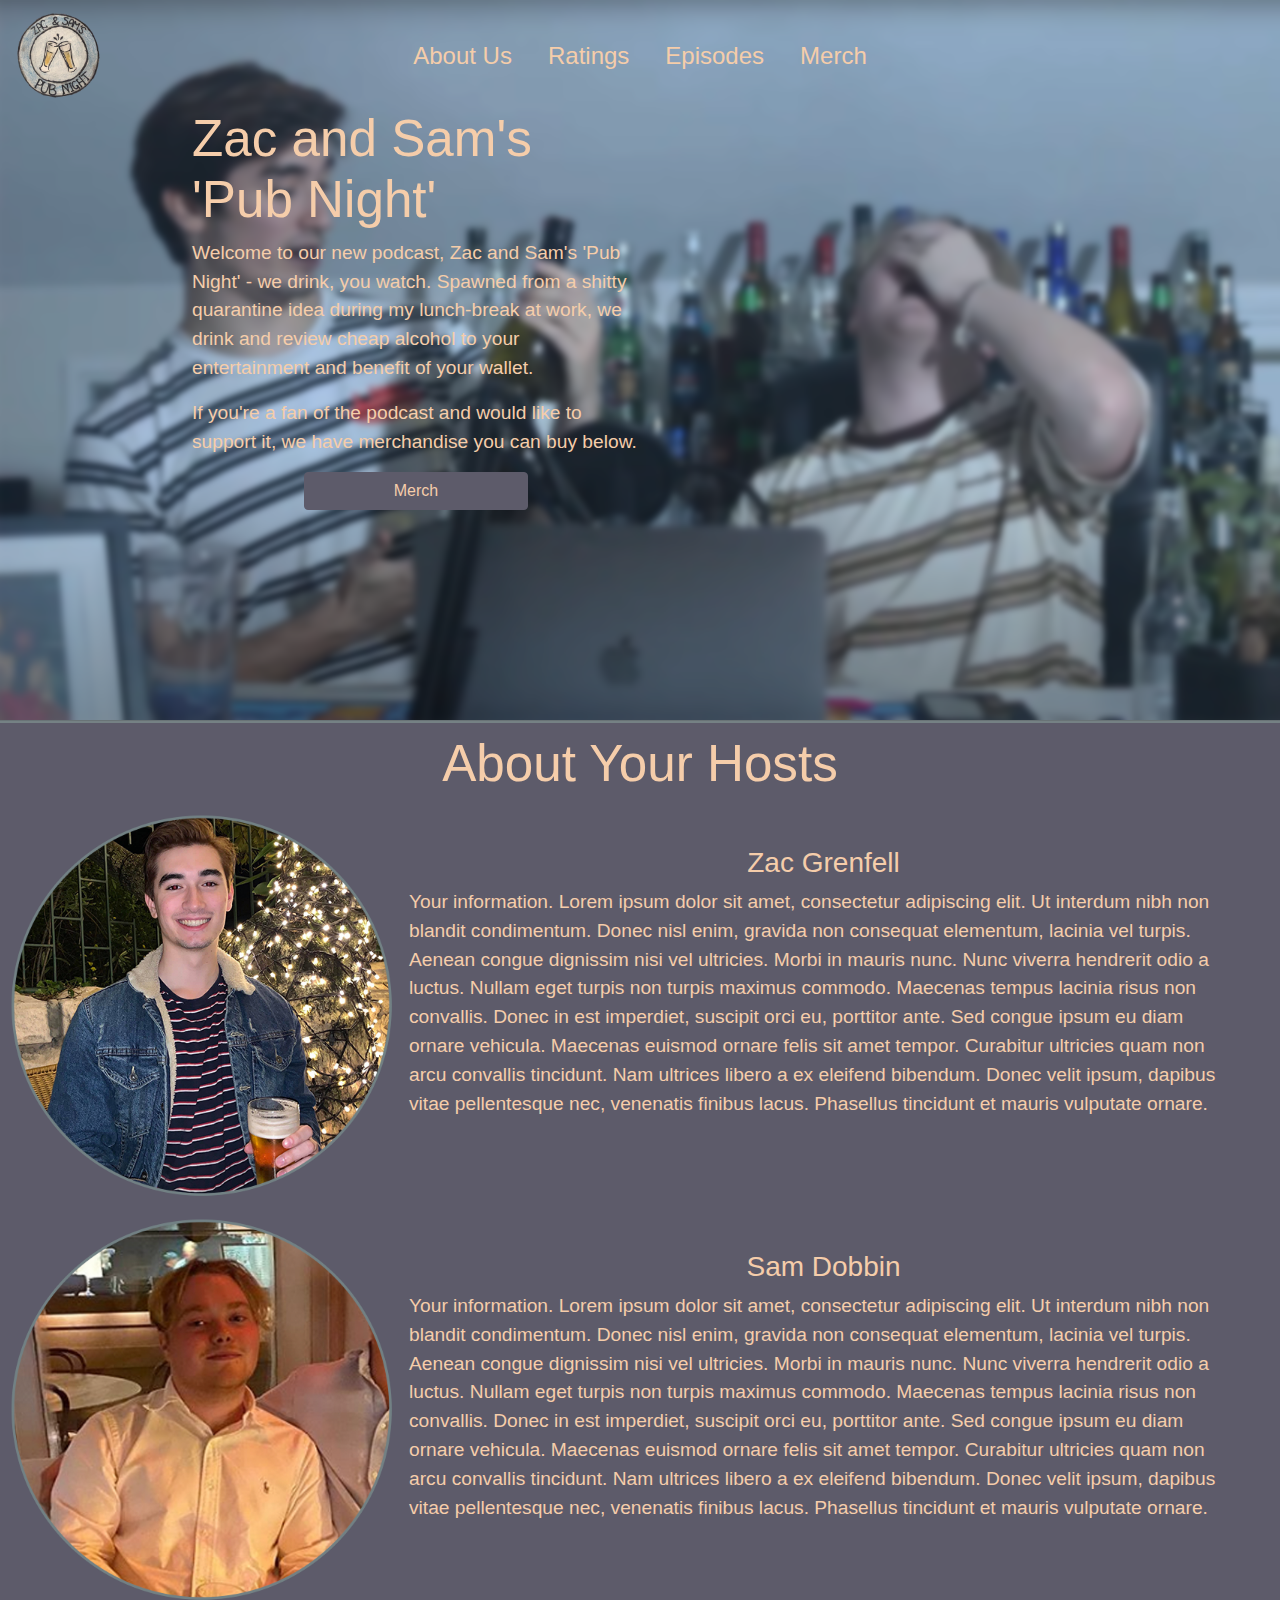
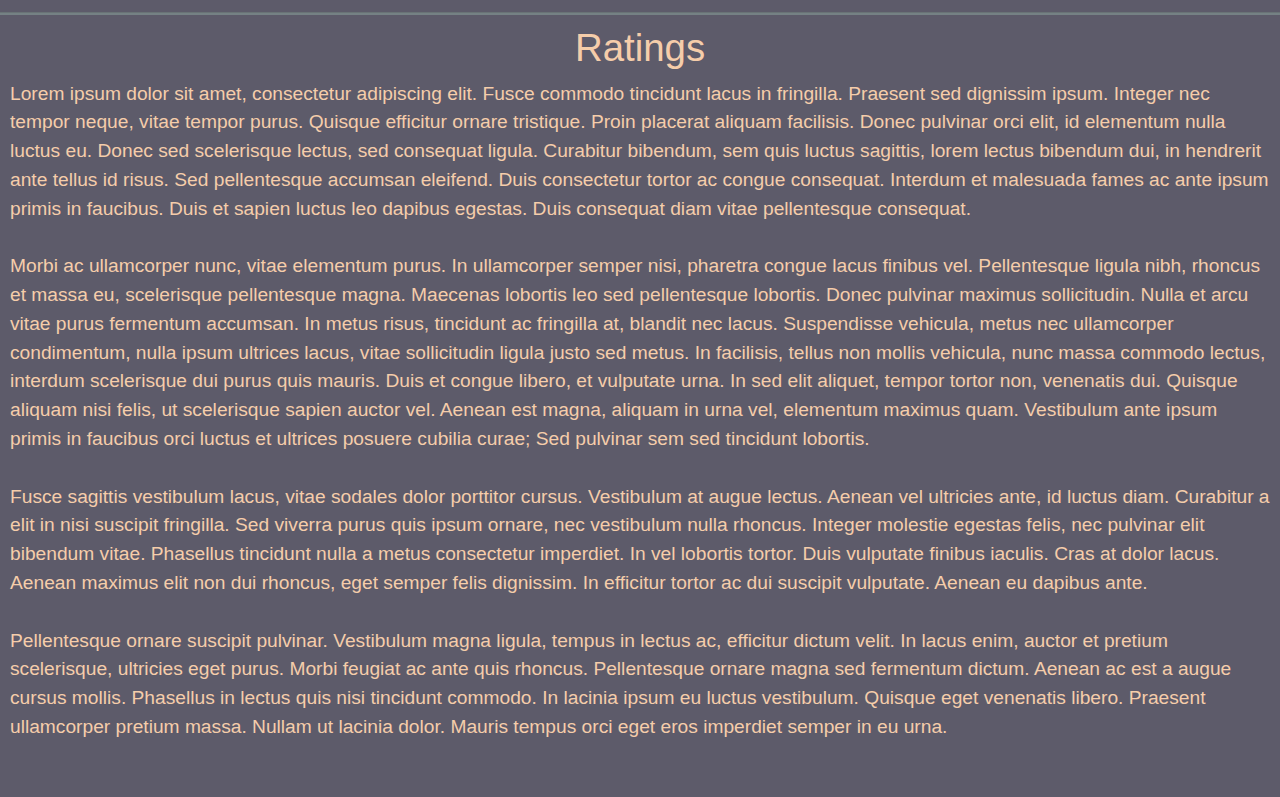
<file: index.html>
<!DOCTYPE html>
<html lang="en">
<head>
    <meta charset="UTF-8">
    <meta name="viewport" content="width=device-width, initial-scale=1.0">
    <link rel="icon" href="images/favicon-16x16.png">
    <link rel="stylesheet" href="https://maxcdn.bootstrapcdn.com/bootstrap/4.5.0/css/bootstrap.min.css">
    <script src="https://ajax.googleapis.com/ajax/libs/jquery/3.5.1/jquery.min.js"></script>
    <script src="https://cdnjs.cloudflare.com/ajax/libs/popper.js/1.16.0/umd/popper.min.js"></script>
    <script src="https://maxcdn.bootstrapcdn.com/bootstrap/4.5.0/js/bootstrap.min.js"></script>
    <link rel="stylesheet" href="./css/index.css">
    <title>Pub Night</title>
</head>
<body>
  
    <div class="main">

        <nav class="navbar navbar-expand-sm bg-transparent navbar-dark">
            <!-- Brand/logo -->
            <a class="navbar-brand" href="./index.html">
              <img src="./images/Pub-night-logo.png" alt="logo" style="width: 85px;">
            </a>
    
            <!-- Toggler/collapsibe Button -->
            <button class="navbar-toggler" type="button" data-toggle="collapse" data-target="#collapsibleNavbar">
                <span class="navbar-toggler-icon"></span>
            </button>
            
            <!-- Links -->
            <div class="centre collapse navbar-collapse" id="collapsibleNavbar">
                <ul class="navbar-nav">
                    <li class="nav-item">
                      <a class="nav-link" id="aboutUsLink">About Us</a>
                    </li>
                    <li class="nav-item">
                      <a class="nav-link" id="ratingsLink">Ratings</a>
                    </li>
                    <li class="nav-item">
                      <a class="nav-link" href="./episodes.html">Episodes</a>
                    </li>
                    <li class="nav-item">
                      <a class="nav-link" href="#">Merch</a>
                    </li>
                  </ul>
            </div>
        </nav>

        <div id="bg-frame">
          <img src="./images/background-image3.png" id="bg-image">
        </div>

        <div id="main-info">
            <h1>Zac and Sam's 'Pub Night'</h1>

            <p>
              Welcome to our new podcast, Zac and Sam's 'Pub Night' - we drink, you watch. Spawned from a shitty quarantine idea during my lunch-break at work, we drink and review cheap alcohol to your entertainment and benefit of your wallet.
            </p>

            <p>If you're a fan of the podcast and would like to support it, we have merchandise you can buy below.</p>
            <button type="button" class="btn btn-primary">Merch</button>
        </div>

    </div>

    <div style="position: absolute; width: 100vw;">

        <div class="about-us" id="about-us">

            <!-- <hr>

            <div class="info">

                  <h1>Zac and Sam's 'Pub Night'</h1>

                  <p style="text-align: center;">
                    Welcome to our new podcast, Zac and Sam's 'Pub Night' - we drink, you watch. Spawned from a shitty quarantine idea during my lunch-break at work, we drink and review cheap alcohol to your entertainment and benefit of your wallet.
                  </p>

            </div> -->

            <hr>
            
            <div class="info">

                <h1>About Your Hosts</h1>
    
                <div>
                    <div class="profile">
                      <img class="profile-pic" src="./images/zac-photo-border.png">
                      <div class="profile-desc">
                        <h3>Zac Grenfell</h3>
                        <p>Your information. Lorem ipsum dolor sit amet, consectetur adipiscing elit. Ut interdum nibh non blandit condimentum. Donec nisl enim, gravida non consequat elementum, lacinia vel turpis. Aenean congue dignissim nisi vel ultricies. Morbi in mauris nunc. Nunc viverra hendrerit odio a luctus. Nullam eget turpis non turpis maximus commodo. Maecenas tempus lacinia risus non convallis. Donec in est imperdiet, suscipit orci eu, porttitor ante. Sed congue ipsum eu diam ornare vehicula. Maecenas euismod ornare felis sit amet tempor. Curabitur ultricies quam non arcu convallis tincidunt. Nam ultrices libero a ex eleifend bibendum. Donec velit ipsum, dapibus vitae pellentesque nec, venenatis finibus lacus. Phasellus tincidunt et mauris vulputate ornare.</p>
                      </div>
                    </div>

                    <div class="profile">
                      <img class="profile-pic" src="./images/sam-photo-border.png">
                      <div class="profile-desc">
                        <h3>Sam Dobbin</h3>
                        <p>Your information. Lorem ipsum dolor sit amet, consectetur adipiscing elit. Ut interdum nibh non blandit condimentum. Donec nisl enim, gravida non consequat elementum, lacinia vel turpis. Aenean congue dignissim nisi vel ultricies. Morbi in mauris nunc. Nunc viverra hendrerit odio a luctus. Nullam eget turpis non turpis maximus commodo. Maecenas tempus lacinia risus non convallis. Donec in est imperdiet, suscipit orci eu, porttitor ante. Sed congue ipsum eu diam ornare vehicula. Maecenas euismod ornare felis sit amet tempor. Curabitur ultricies quam non arcu convallis tincidunt. Nam ultrices libero a ex eleifend bibendum. Donec velit ipsum, dapibus vitae pellentesque nec, venenatis finibus lacus. Phasellus tincidunt et mauris vulputate ornare.</p>
                      </div>
                    </div>
                </div>

            </div>

            <hr>

            <div class="info" id="ratings">
                <h2>Ratings</h2>

                <p>
                  Lorem ipsum dolor sit amet, consectetur adipiscing elit. Fusce commodo tincidunt lacus in fringilla. Praesent sed dignissim ipsum. Integer nec tempor neque, vitae tempor purus. Quisque efficitur ornare tristique. Proin placerat aliquam facilisis. Donec pulvinar orci elit, id elementum nulla luctus eu. Donec sed scelerisque lectus, sed consequat ligula. Curabitur bibendum, sem quis luctus sagittis, lorem lectus bibendum dui, in hendrerit ante tellus id risus. Sed pellentesque accumsan eleifend. Duis consectetur tortor ac congue consequat. Interdum et malesuada fames ac ante ipsum primis in faucibus. Duis et sapien luctus leo dapibus egestas. Duis consequat diam vitae pellentesque consequat.<br><br>

Morbi ac ullamcorper nunc, vitae elementum purus. In ullamcorper semper nisi, pharetra congue lacus finibus vel. Pellentesque ligula nibh, rhoncus et massa eu, scelerisque pellentesque magna. Maecenas lobortis leo sed pellentesque lobortis. Donec pulvinar maximus sollicitudin. Nulla et arcu vitae purus fermentum accumsan. In metus risus, tincidunt ac fringilla at, blandit nec lacus. Suspendisse vehicula, metus nec ullamcorper condimentum, nulla ipsum ultrices lacus, vitae sollicitudin ligula justo sed metus. In facilisis, tellus non mollis vehicula, nunc massa commodo lectus, interdum scelerisque dui purus quis mauris. Duis et congue libero, et vulputate urna. In sed elit aliquet, tempor tortor non, venenatis dui. Quisque aliquam nisi felis, ut scelerisque sapien auctor vel. Aenean est magna, aliquam in urna vel, elementum maximus quam. Vestibulum ante ipsum primis in faucibus orci luctus et ultrices posuere cubilia curae; Sed pulvinar sem sed tincidunt lobortis. <br><br>

Fusce sagittis vestibulum lacus, vitae sodales dolor porttitor cursus. Vestibulum at augue lectus. Aenean vel ultricies ante, id luctus diam. Curabitur a elit in nisi suscipit fringilla. Sed viverra purus quis ipsum ornare, nec vestibulum nulla rhoncus. Integer molestie egestas felis, nec pulvinar elit bibendum vitae. Phasellus tincidunt nulla a metus consectetur imperdiet. In vel lobortis tortor. Duis vulputate finibus iaculis. Cras at dolor lacus. Aenean maximus elit non dui rhoncus, eget semper felis dignissim. In efficitur tortor ac dui suscipit vulputate. Aenean eu dapibus ante.<br><br>

Pellentesque ornare suscipit pulvinar. Vestibulum magna ligula, tempus in lectus ac, efficitur dictum velit. In lacus enim, auctor et pretium scelerisque, ultricies eget purus. Morbi feugiat ac ante quis rhoncus. Pellentesque ornare magna sed fermentum dictum. Aenean ac est a augue cursus mollis. Phasellus in lectus quis nisi tincidunt commodo. In lacinia ipsum eu luctus vestibulum. Quisque eget venenatis libero. Praesent ullamcorper pretium massa. Nullam ut lacinia dolor. Mauris tempus orci eget eros imperdiet semper in eu urna.<br><br>
                </p>
            </div>

        </div>

    </div>
    
</body>

<script src="./js/index.js"></script>

</html>
</file>
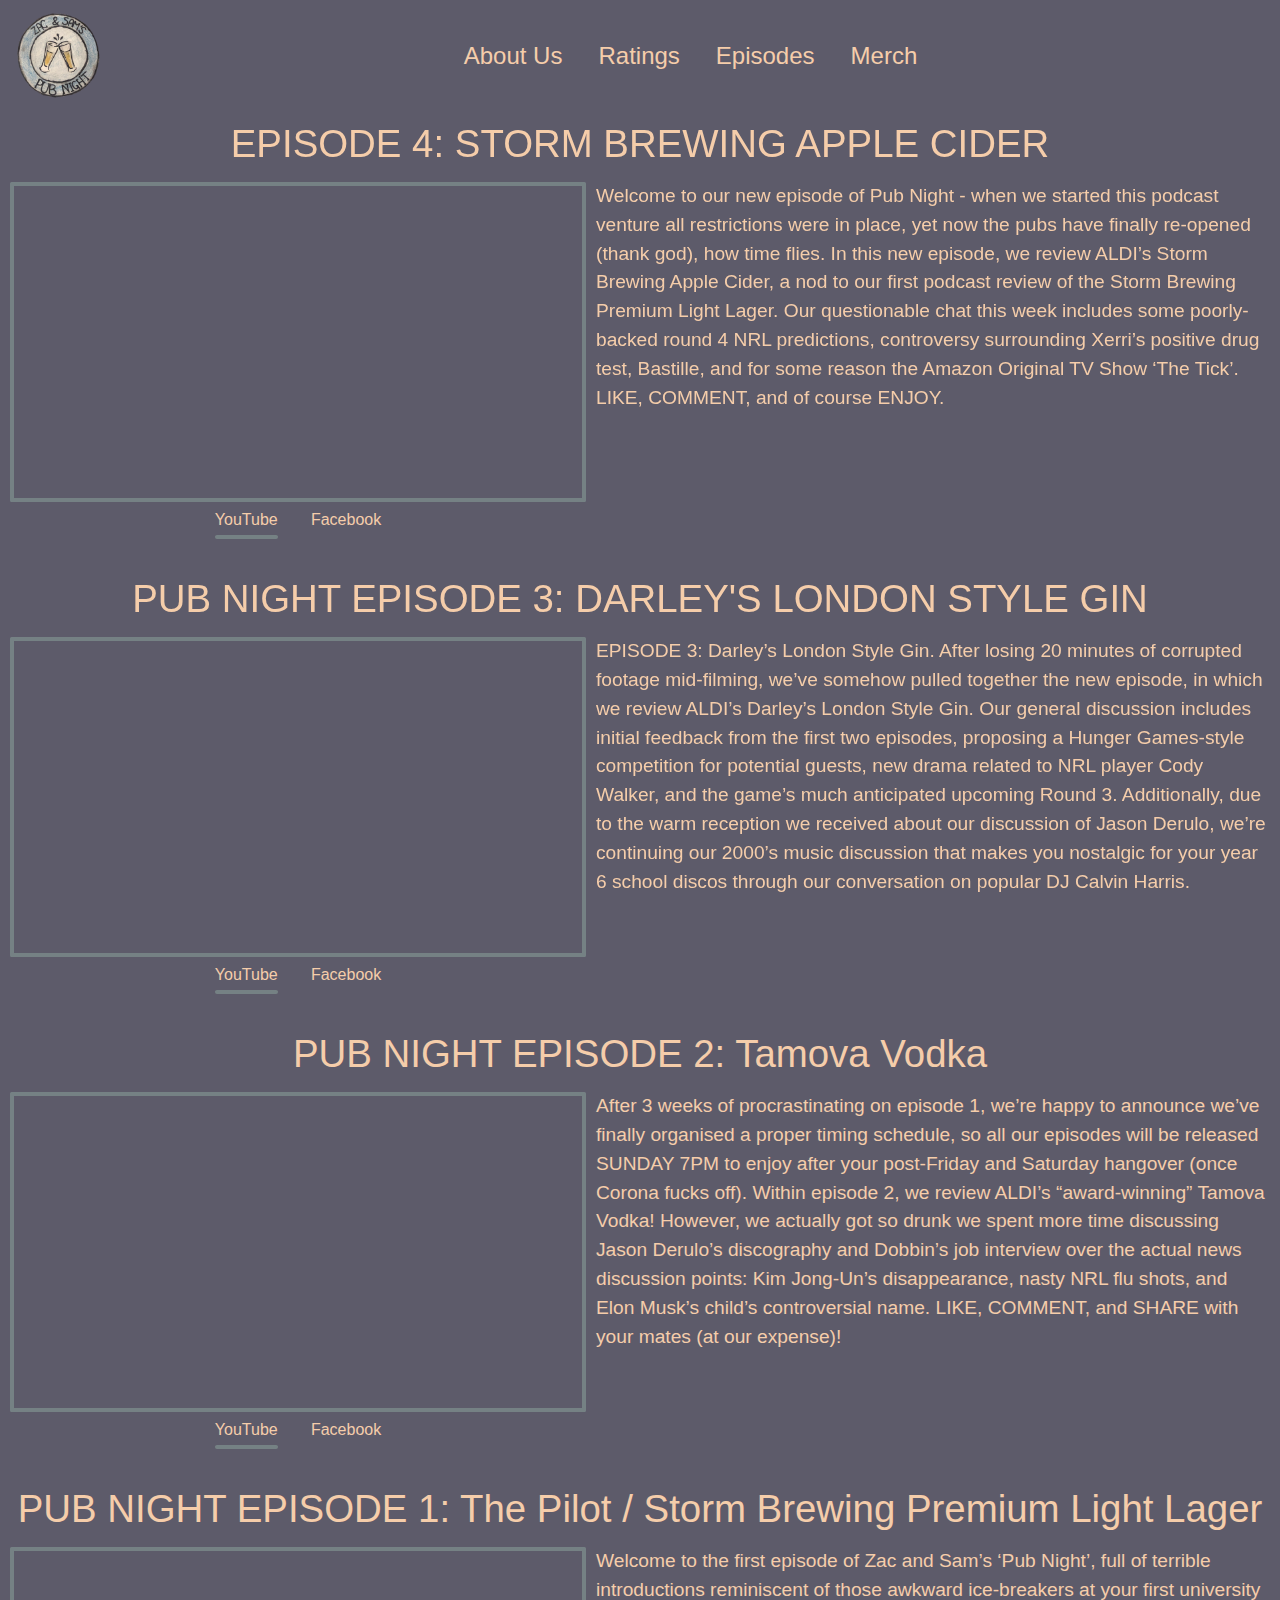
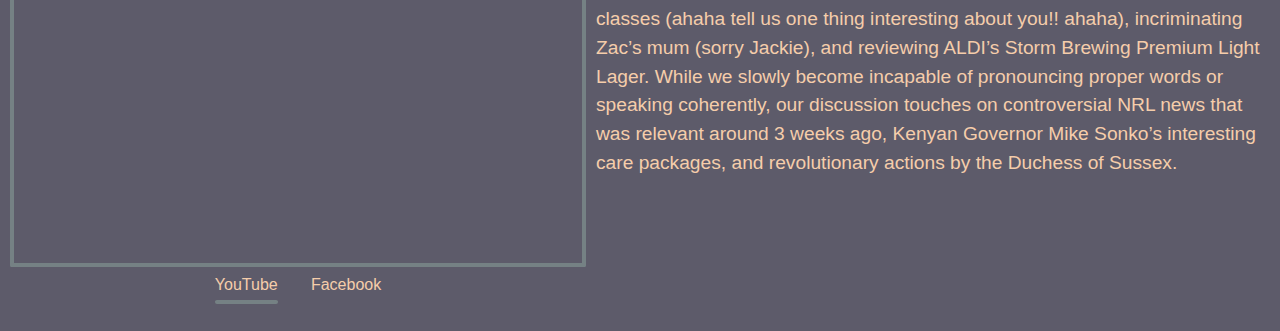
<file: episodes.html>
<!DOCTYPE html>
<html lang="en">
<head>
    <meta charset="UTF-8">
    <meta name="viewport" content="width=device-width, initial-scale=1.0">
    <link rel="icon" href="images/favicon-16x16.png">
    <link rel="stylesheet" href="https://maxcdn.bootstrapcdn.com/bootstrap/4.5.0/css/bootstrap.min.css">
    <script src="https://ajax.googleapis.com/ajax/libs/jquery/3.5.1/jquery.min.js"></script>
    <script src="https://cdnjs.cloudflare.com/ajax/libs/popper.js/1.16.0/umd/popper.min.js"></script>
    <script src="https://maxcdn.bootstrapcdn.com/bootstrap/4.5.0/js/bootstrap.min.js"></script>
    <link rel="stylesheet" href="css/index.css">
    <link rel="stylesheet" href="css/episodes.css">
    <title>Pub Night Episodes</title>
</head>
<body>

    <nav class="navbar navbar-expand-sm bg-transparent navbar-dark">
        <!-- Brand/logo -->
        <a class="navbar-brand" href="./index.html">
          <img src="./images/Pub-night-logo.png" alt="logo" style="width: 85px;">
        </a>

        <!-- Toggler/collapsibe Button -->
        <button class="navbar-toggler" type="button" data-toggle="collapse" data-target="#collapsibleNavbar">
            <span class="navbar-toggler-icon"></span>
        </button>
        
        <!-- Links -->
        <div class="centre collapse navbar-collapse" id="collapsibleNavbar">
            <ul class="navbar-nav mx-auto">
                <li class="nav-item">
                  <a class="nav-link" href="./index.html?section=about-us">About Us</a>
                </li>
                <li class="nav-item">
                  <a class="nav-link" href="./index.html?section=ratings">Ratings</a>
                </li>
                <li class="nav-item">
                  <a class="nav-link" href="./episodes.html">Episodes</a>
                </li>
                <li class="nav-item">
                  <a class="nav-link" href="#">Merch</a>
                </li>
              </ul>
        </div>
    </nav>

    <div class="info">

      <div class="episode-panel">
        <h2>EPISODE 4: STORM BREWING APPLE CIDER</h2>

        <div class="panel">
            <div class="vid-panel">
                <iframe class="video yt" src="https://www.youtube.com/embed/RVqmYrtT_Hc" frameborder="0" allow="accelerometer; autoplay; encrypted-media; gyroscope; picture-in-picture" allowFullScreen="true"></iframe>
                <iframe class="video fb" src="https://www.facebook.com/plugins/video.php?href=https%3A%2F%2Fwww.facebook.com%2F113581207012834%2Fvideos%2F314991896225432&show_text=false&width=654&height=366&appId" scrolling="no" frameborder="0" allowTransparency="true" allow="encrypted-media" allowFullScreen="true" allowFullScreen="true"></iframe>

                <div>
                    <div id="episode4">
                      <ul>
                        <li class="youtube">YouTube</li>
                        <!-- <li class="instagram">Instagram</li> -->
                        <li class="facebook">Facebook</li>
                      </ul>
                    </div>
      
                    <hr class="selected">
                </div>
            </div>
  
            <p>
                Welcome to our new episode of Pub Night - when we started this podcast venture all restrictions were in place, yet now the pubs have finally re-opened (thank god), how time flies. In this new episode, we review ALDI’s Storm Brewing Apple Cider, a nod to our first podcast review of the Storm Brewing Premium Light Lager. Our questionable chat this week includes some poorly-backed round 4 NRL predictions, controversy surrounding Xerri’s positive drug test, Bastille, and for some reason the Amazon Original TV Show ‘The Tick’. LIKE, COMMENT, and of course ENJOY.
            </p>
        </div>
      </div>

    </div>

    <div class="info">

      <div class="episode-panel">
        <h2>PUB NIGHT EPISODE 3: DARLEY'S LONDON STYLE GIN</h2>

        <div class="panel">
            <div class="vid-panel">
              <iframe class="video yt" src="https://www.youtube.com/embed/f0tNwkEu_i0" frameborder="0" allow="accelerometer; autoplay; encrypted-media; gyroscope; picture-in-picture" allowFullScreen="true"></iframe>
              <iframe class="video fb" src="https://www.facebook.com/plugins/video.php?href=https%3A%2F%2Fwww.facebook.com%2F113581207012834%2Fvideos%2F3094209250602274&show_text=false&width=654&height=477&appId" scrolling="no" frameborder="0" allowTransparency="true" allow="encrypted-media" allowFullScreen="true"></iframe>

                <div>
                    <div id="episode3">
                      <ul>
                        <li class="youtube">YouTube</li>
                        <li class="facebook">Facebook</li>
                      </ul>
                    </div>
      
                    <hr class="selected">
                </div>
            </div>
  
            <p>
              EPISODE 3: Darley’s London Style Gin. After losing 20 minutes of corrupted footage mid-filming, we’ve somehow pulled together the new episode, in which we review ALDI’s Darley’s London Style Gin. Our general discussion includes initial feedback from the first two episodes, proposing a Hunger Games-style competition for potential guests, new drama related to NRL player Cody Walker,  and the game’s much anticipated upcoming Round 3. Additionally, due to the warm reception we received about our discussion of Jason Derulo, we’re continuing our 2000’s music discussion that makes you nostalgic for your year 6 school discos through our conversation on popular DJ Calvin Harris.
            </p>
        </div>
      </div>

    </div>

    <div class="info">

      <div class="episode-panel">
        <h2>PUB NIGHT EPISODE 2: Tamova Vodka</h2>

        <div class="panel">
            <div class="vid-panel">
              <iframe class="video yt" src="https://www.youtube.com/embed/qws60Lj0lCE" frameborder="0" allow="accelerometer; autoplay; encrypted-media; gyroscope; picture-in-picture" allowfullscreen="true"></iframe>
              <iframe class="video fb" src="https://www.facebook.com/plugins/video.php?href=https%3A%2F%2Fwww.facebook.com%2F113581207012834%2Fvideos%2F777361382794983&show_text=false&width=654&height=366&appId" scrolling="no" frameborder="0" allowTransparency="true" allow="encrypted-media" allowFullScreen="true"></iframe>

                <div>
                    <div id="episode3">
                      <ul>
                        <li class="youtube">YouTube</li>
                        <li class="facebook">Facebook</li>
                      </ul>
                    </div>
      
                    <hr class="selected">
                </div>
            </div>
  
            <p>
              After 3 weeks of procrastinating on episode 1, we’re happy to announce we’ve finally organised a proper timing schedule, so all our episodes will be released SUNDAY 7PM to enjoy after your post-Friday and Saturday hangover (once Corona fucks off). Within episode 2, we review ALDI’s “award-winning” Tamova Vodka! However, we actually got so drunk we spent more time discussing Jason Derulo’s discography and Dobbin’s job interview over the actual news discussion points: Kim Jong-Un’s disappearance, nasty NRL flu shots, and Elon Musk’s child’s controversial name. LIKE, COMMENT, and SHARE with your mates (at our expense)!
            </p>
        </div>
      </div>

    </div>

    <div class="info">

      <div class="episode-panel">
        <h2>PUB NIGHT EPISODE 1: The Pilot / Storm Brewing Premium Light Lager</h2>

        <div class="panel">
            <div class="vid-panel">
              <iframe class="video yt" src="https://www.youtube.com/embed/ARoYIkgI7pM" frameborder="0" allow="accelerometer; autoplay; encrypted-media; gyroscope; picture-in-picture" allowfullscreen="true"></iframe>
              <iframe class="video fb" src="https://www.facebook.com/plugins/video.php?href=https%3A%2F%2Fwww.facebook.com%2F113581207012834%2Fvideos%2F1347011612167298&show_text=false&width=654&height=366&appId" scrolling="no" frameborder="0" allowTransparency="true" allow="encrypted-media" allowFullScreen="true"></iframe>

                <div>
                    <div id="episode3">
                      <ul>
                        <li class="youtube">YouTube</li>
                        <li class="facebook">Facebook</li>
                      </ul>
                    </div>
      
                    <hr class="selected">
                </div>
            </div>
  
            <p>
              Welcome to the first episode of Zac and Sam’s ‘Pub Night’, full of terrible introductions reminiscent of those awkward ice-breakers at your first university classes (ahaha tell us one thing interesting about you!! ahaha), incriminating Zac’s mum (sorry Jackie), and reviewing ALDI’s Storm Brewing Premium Light Lager. While we slowly become incapable of pronouncing proper words or speaking coherently, our discussion touches on controversial NRL news that was relevant around 3 weeks ago, Kenyan Governor Mike Sonko’s interesting care packages, and revolutionary actions by the Duchess of Sussex. 
            </p>
        </div>
      </div>

    </div>
    
</body>

<script src="./js/episodes.js"></script>
</html>
</file>
<file: css/index.css>
body {
    background-color: #5d5b6a;
}

hr {
    color: #758184;
    background-color: #758184;
    margin: 0;
    height: 2px;
}

h1 {
    font-size: 4vw;
}

h2 {
    font-size: 3vw;
}


h1, h2, h3 {
    text-align: center;
    color: #f5cdaa;
}

p {
    color: #f5cdaa;
    font-size: 1.5vw;
}

.navbar-dark .navbar-nav .nav-link {
    color: #f5cdaa;
    font-size: 1.5em;
}

.navbar-dark:hover .navbar-nav:hover .nav-link:hover {
    color: #cfb495;
    font-size: 1.5em;
}

.btn-primary {
    width: 50%; 
    position: relative;
    left: 25%;
    background-color: #5d5b6a;
    border-color: #5d5b6a;
    color: #f5cdaa;
}

.btn-primary:hover {
    background-color: #758184;
    border-color: #758184;
    color: #f5cdaa;
}

.nav-item {
    margin-left: 10px;
    margin-right: 10px;
}

.navbar {
    position: absolute;
    z-index: 2;
}

.centre {
    position: relative;
    text-align: center;
}

#bg-frame {
    width: 100vw;
    height: 80vh;
    overflow: hidden; 
    position: relative;
}

#bg-image {
    position: absolute;
    z-index: 1;
    width: 100%;
}

#main-info {
    position: absolute;
    z-index: 1;
    left: 15%;
    top: 15%;
    width: 35%;
    height: 25%;
}

#main-info h1, #main-info p {
    text-align: left;
    /* color: #758184; */
}

.about-us {
    position: relative;
}

.main {
    position: absolute;
    top: 0;
}

.info {
    padding: 10px;
}

.profile-pic {
    float: left;
    width: 30vw;
    margin-right: 15px;
}

.profile-desc {
    padding: 2.5vw;
}

.profile {
    display: block;
    height: auto;
    overflow: auto;
    text-align: left;
    margin-top: 20px;
}

.fb-page {
    border-radius: 25px;
}
</file>
<file: css/episodes.css>
.youtube, .instagram, .facebook {
    display: inline-block;
    padding: 0;
    margin-bottom: 0;
}

.youtube, .instagram {
    margin-right: 5%;
}

#episode4, #episode3 {
    text-align: center;
    padding: 0;
    margin-bottom: 0;
    width: 45vw;
}

.selected {
    display: none;
    position: relative;
    bottom: 10px;
    border-width: 2px;
    border-radius: 2px;
    border-color: #758184;
}

.navbar {
    position: relative;
}

.video {
    float: left;
    width: 45vw;
    height: 25vw;
    border-width: 4px;
    border-radius: 1.5px;
    border-color: #758184;
    border-style: solid;
    margin-right: 10px;
    margin-bottom: 6px;
}

.vid-panel {
    float: left;
}

.vid-panel ul {
    padding: 0;
    margin-bottom: 0;
    color: #f5cdaa;
}

.panel {
    margin-top: 15px;
}

.info {
    overflow: hidden;
}

.fb, .insta {
    display: none;
}
</file>
